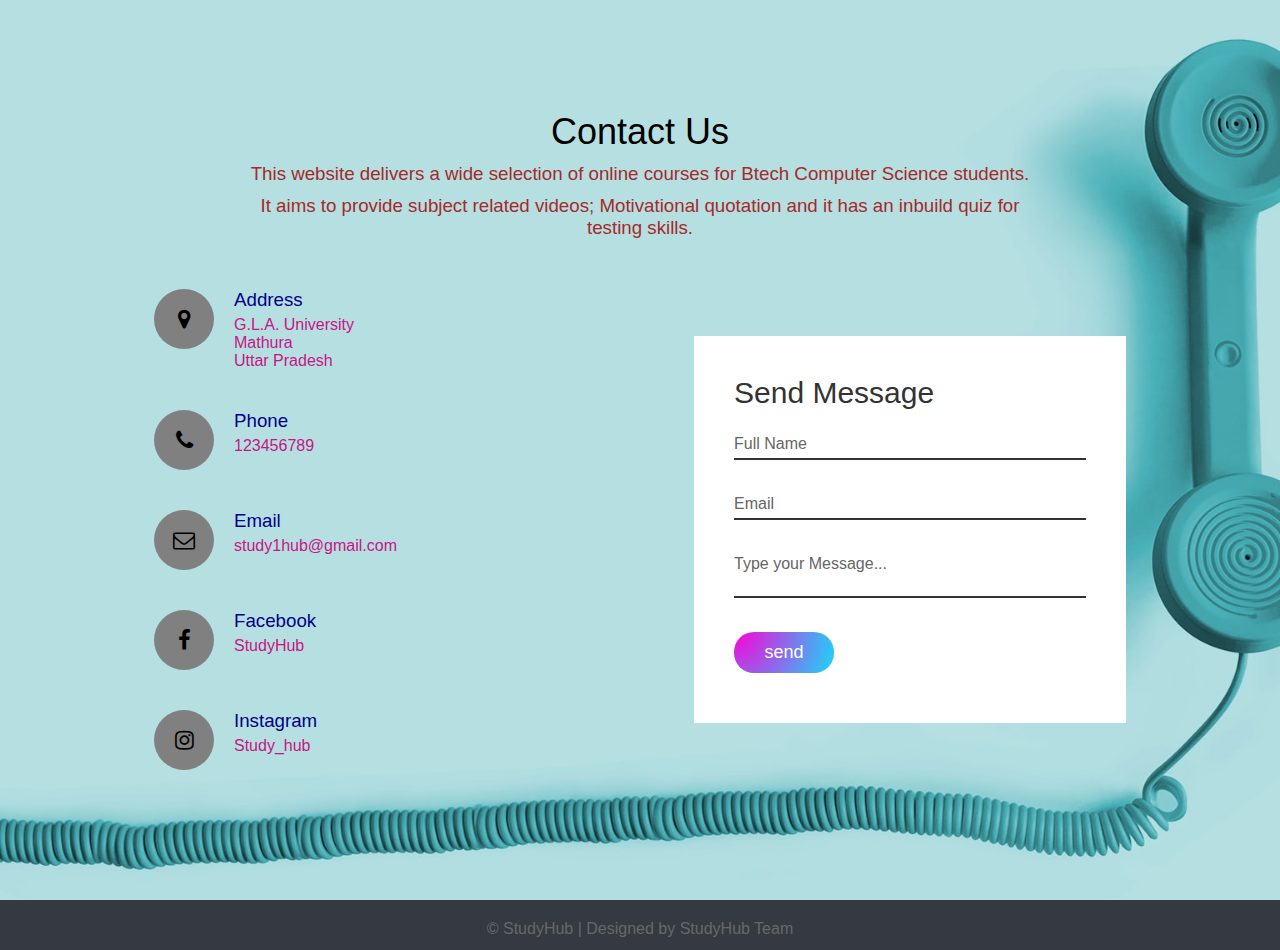
<file: images/contact us.html>
<!DOCTYPE html>
<html lang="en">
<head>
    <meta charset="UTF-8">
    <meta name="viewport" content="width=device-width, initial-scale=1.0">
    <title>Contact us</title>
    <link rel="stylesheet" href="../css/style2.css">
    <link rel="stylesheet" href="https://stackpath.bootstrapcdn.com/font-awesome/4.7.0/css/font-awesome.min.css"
     integrity="sha384-wvfXpqpZZVQGK6TAh5PVlGOfQNHSoD2xbE+QkPxCAFlNEevoEH3Sl0sibVcOQVnN" crossorigin="anonymous">
</head>
<style>
*{
    margin:0;
    padding:0;
    box-sizing: border-box;
    font-family: 'Poppins',sans-serif;
}
.contact{
    position: relative;
    min-height: 100vh;
    padding: 30px 100px;
    display: flex;
    justify-content: center;
    align-items:center;
    flex-direction: column;
    background:url(../images/contact_us_2.jpg);
    background-size: cover;
    background-repeat: no-repeat;
}
.contact .content{
    max-width: 800px;
    text-align:center;
}
.contact .content h2{
    font-size: 36px;
    font-weight: 500;
    color:black;
    
}
.contact .content p{
    font-weight: 300;
    color:green;
    margin-top: 10px;

}
.container{
    width: 100%;
    display:flex;
    justify-content: center;
    align-items: center;
    margin-top: 30px;
}
.container .contactInfo{
    width:50%;
    display:flex;
    flex-direction: column;
}
.container .contactInfo .box{
    position: relative;
    padding: 20px 0;
    display: flex;
}
.container .contactInfo .box .icon{
    min-width: 60px;
    height: 60px;
    background:grey;
    display: flex;
    justify-content: center;
    align-items: center;
    border-radius:50% ;
    font-size: 22px;
}
.container .contactInfo .box .text{
    display: flex;
    margin-left: 20px;
    font-size: 16px;
    color:mediumvioletred;
    flex-direction: column;
    font-weight: 300;
}
.container .contactInfo .box .text h3{
    font-weight: 500;
    color:darkblue;
    margin-bottom: 5px;
}
.container .contactInfo .box .text h3:hover{
    color: lightcoral;
}
.contactForm{
    width: 40%;
    padding: 40px;
    background:#fff;
}
.contactForm h2{
    font-size:30px;
    color: #333;
    font-weight:500;
}
.contactForm .inputBox{
    position: relative;
    width:100%;
    margin-top: 10px;
}
.contactForm .inputBox input,
.contactForm .inputBox textarea{
    width: 100%;
    padding: 5px 0;
    font-size: 16px;
    margin:10px 0;
    border:none;
    border-bottom: 2px solid #333;
    outline: none;
    resize: none;
}
.contactForm .inputBox span{
    position: absolute;
    left: 0;
    padding: 5px 0;
    font-size: 16px;
    margin:10px 0;
    pointer-events: none;
    transition: 0.5s;
    color:#666;
}
.contactForm .inputBox input:focus ~ span,
.contactForm .inputBox input:valid ~ span,
.contactForm .inputBox textarea:focus ~ span,
.contactForm .inputBox textarea:focus ~ span{
    color:lightcoral;
    font-size: 12px;
    transform: translateY(-20px);
}
.contactForm .inputBox input[type="submit"]

{
    width: 100px;
    background-image: radial-gradient(circle at top left,#fd00da,#19d7f8);
    background-origin: border-box;
    color:#fff;
    border: none;
    cursor: pointer;
    font-size: 18px;
    padding:10px;
    border-radius:20px;
    outline: none;
}
@media(max-width:991px){
    .contact{
        padding: 50px;
    }
    .container{
        flex-direction: column;
    }
    .container .contactInfo{
        margin-bottom: 40px;
    }
    .container .contactInfo ,
    .contactForm{
        width:100%;
    }
}
.footer{
    background: #303036;
    color: #d3d3d3;
    height: 50px;
    
    
}




.footer .footer-bottom{
    background: #343a40;
    color: #686868;
    height: 50px;
    width: 100%;
    text-align: center;
    position: relative;
    bottom: 0px;
    left: 0px;
    padding-top: 20px;
   
}

    

</style>
<body>
    <section class="contact">
        <div class="content">
            <h2>Contact Us</h2>
            <h3><p><font color="brown">This website delivers a wide selection of online courses for Btech Computer Science students.</p>
<p>It aims to provide subject related videos; Motivational quotation and it has an inbuild quiz for testing skills.</font></p></h3>

        </div>
        <div class="container">
            <div class="contactInfo">
                <div class="box">
                    <div class="icon"><i class="fa fa-map-marker" aria-hidden="true"></i></div>
                    <div class="text">
                        <h3>Address</h3>
                        <p>G.L.A. University <br>Mathura<br>Uttar Pradesh</p>
                    </div>
                </div>
                <div class="box">
                    <div class="icon"><i class="fa fa-phone" aria-hidden="true"></i></div>
                    <div class="text">
                        <h3>Phone</h3>
                        <p>123456789</p>
                    </div>
                </div>
                <div class="box">
                    <div class="icon"><i class="fa fa-envelope-o" aria-hidden="true"></i></div>
                    <div class="text">
                        <h3>Email</h3>
                        <p>study1hub@gmail.com</p>
                    </div>
                </div>
                <div class="box">
                    <div class="icon"><i class="fa fa-facebook" aria-hidden="true"></i></div>
                    <div class="text">
                        <h3>Facebook</h3>
                        <p>StudyHub</p>
                    </div>
                </div>
                <div class="box">
                    <div class="icon"><i class="fa fa-instagram" aria-hidden="true"></i></div>
                    <div class="text">
                        <h3>Instagram</h3>
                        <p>Study_hub</p>
                    </div>
                </div>

            </div>
            <div class="contactForm">
                <form>
                    <h2>Send Message</h2>
                    <div class="inputBox">
                        <input type="text" name="" required="required">
                        <span>Full Name</span>
                     </div>
                     <div class="inputBox">
                        <input type="text" name="" required="required">
                        <span>Email</span>
                     </div>
                     <div class="inputBox">
                        <textarea required="required"></textarea>
                        <span>Type your Message...</span>
                     </div>
                     <div class="inputBox">
                        <input type="submit" name="" value="send">
                        
                     </div>
                </form>

            </div>
        </div>
    </section>


        
        <div class="footer">

        
           <div class="footer-bottom">
            &copy; StudyHub | Designed by StudyHub Team
            
            </div>
        
             
        </div>
    
</body>
</html>
</file>
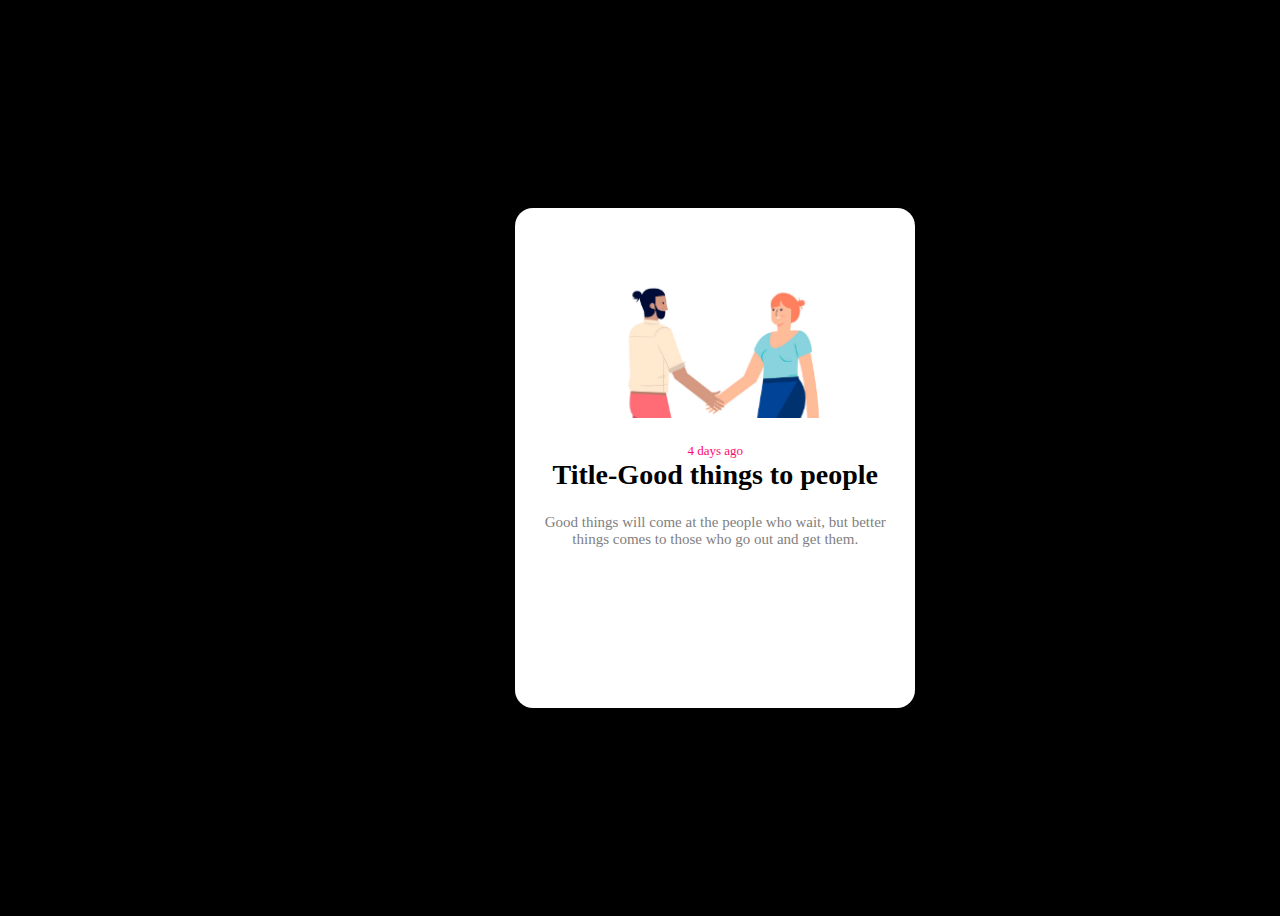
<file: prc/Card.html>
< !DOCTYPE html>
    <html>

    <head>
        <meta charset="utf-8">
        <link rel="stylesheet" type="text/css" href="../css/Card.css">

    </head>

    <body>
        <div class="card">
            <div class="card-image"></div>
            <div class="card-text">
                <span class="date">4 days ago</span>
                <h2>Title-Good things to people</h2>
                <p>Good things will come at the people who wait, but better things comes to those who go out and get them.</p>
            </div>
            <div class="card-stats">

                
            </div>

        </div>
        

    </body>


    </html>
</file>
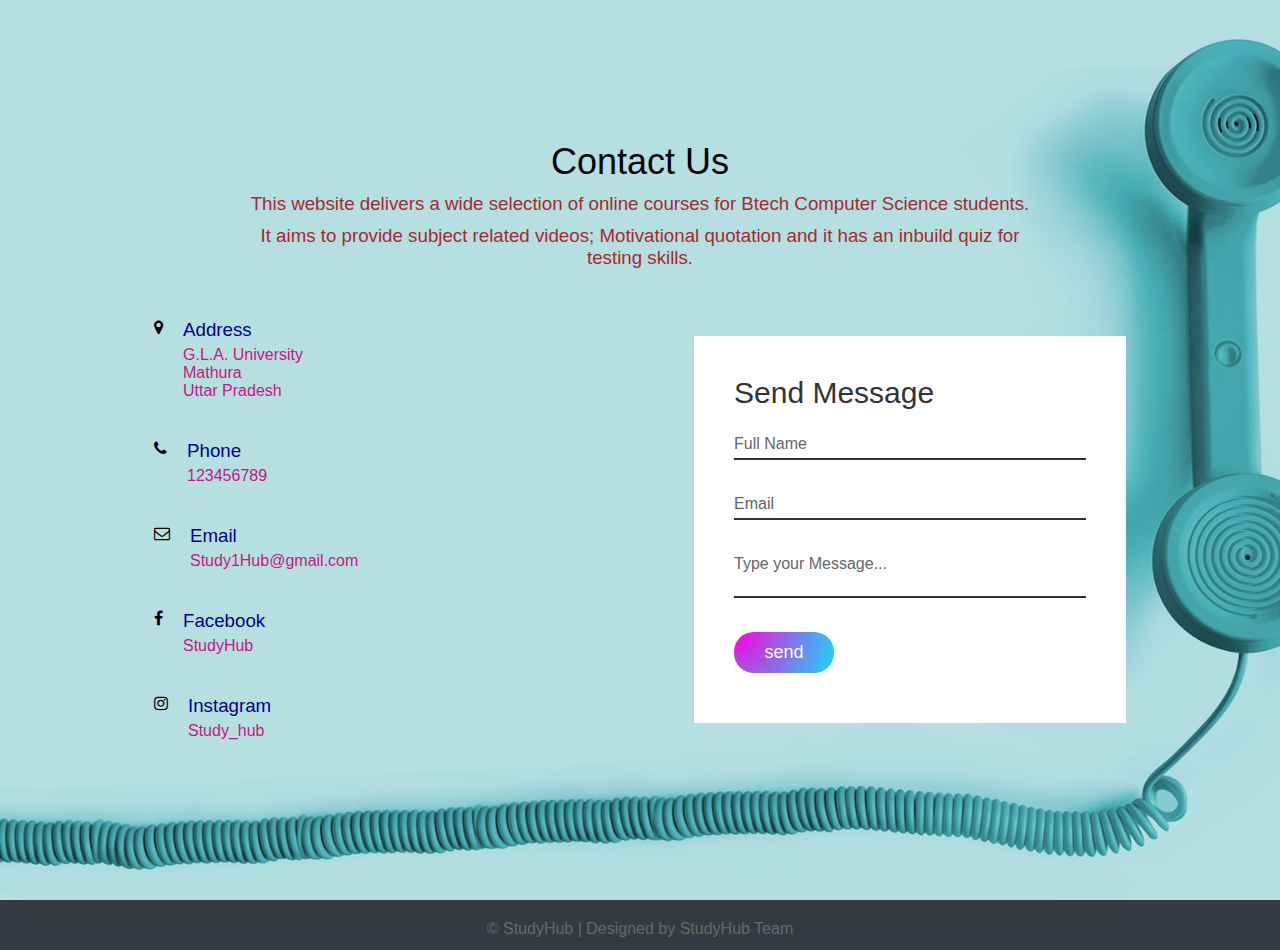
<file: prc/contact us.html>
<!DOCTYPE html>
<html lang="en">
<head>
    <meta charset="UTF-8">
    <meta name="viewport" content="width=device-width, initial-scale=1.0">
    <title>Contact us</title>
    <link rel="stylesheet" href="../css/contact.css">
    <link rel="stylesheet" href="https://stackpath.bootstrapcdn.com/font-awesome/4.7.0/css/font-awesome.min.css"
     integrity="sha384-wvfXpqpZZVQGK6TAh5PVlGOfQNHSoD2xbE+QkPxCAFlNEevoEH3Sl0sibVcOQVnN" crossorigin="anonymous">
</head>
<body>
    <section class="contact">
        <div class="content">
            <h2>Contact Us</h2>
            <h3><p><font color="brown">This website delivers a wide selection of online courses for Btech Computer Science students.</p>
                <p>It aims to provide subject related videos; Motivational quotation and it has an inbuild quiz for testing skills.</font></p></h3>
                

        </div>
        <div class="container">
            <div class="contactInfo">
                <div class="box">
                    <div class="icon1"><i class="fa fa-map-marker" aria-hidden="true"></i></div>
                    <div class="text">
                        <h3>Address</h3>
                        <p>G.L.A. University <br>Mathura<br>Uttar Pradesh</p>
                    </div>
                </div>
                <div class="box">
                    <div class="icon2"><i class="fa fa-phone" aria-hidden="true"></i></div>
                    <div class="text">
                        <h3>Phone</h3>
                        <p>123456789</p>
                    </div>
                </div>
                <div class="box">
                    <div class="icon3"><i class="fa fa-envelope-o" aria-hidden="true"></i></div>
                    <div class="text">
                        <h3>Email</h3>
                        <p>Study1Hub@gmail.com</p>
                    </div>
                </div>
                <div class="box">
                    <div class="icon4"><i class="fa fa-facebook" aria-hidden="true"></i></div>
                    <div class="text">
                        <h3>Facebook</h3>
                        <p>StudyHub</p>
                    </div>
                </div>
                <div class="box">
                    <div class="icon5"><i class="fa fa-instagram" aria-hidden="true"></i></div>
                    <div class="text">
                        <h3>Instagram</h3>
                        <p>Study_hub</p>
                    </div>
                </div>

            </div>
            <div class="contactForm">
                <form>
                    <h2>Send Message</h2>
                    <div class="inputBox">
                        <input type="text" name="" required="required">
                        
                        <span>Full Name</span>
                     </div>
                     <div class="inputBox">
                        <input type="text" name="" required="required">
                        <span>Email</span>
                     </div>
                     <div class="inputBox">
                        <textarea required="required"></textarea>
                        <span>Type your Message...</span>
                     </div>
                     <div class="inputBox">
                        <input type="submit" name="" value="send">
                        
                     </div>
                </form>

            </div>
        </div>
    </section>
    <div class="footer">

        
        <div class="footer-bottom">
         &copy; StudyHub | Designed by StudyHub Team
         
         </div>
     
          
     </div>
    
</body>
</html>
</file>
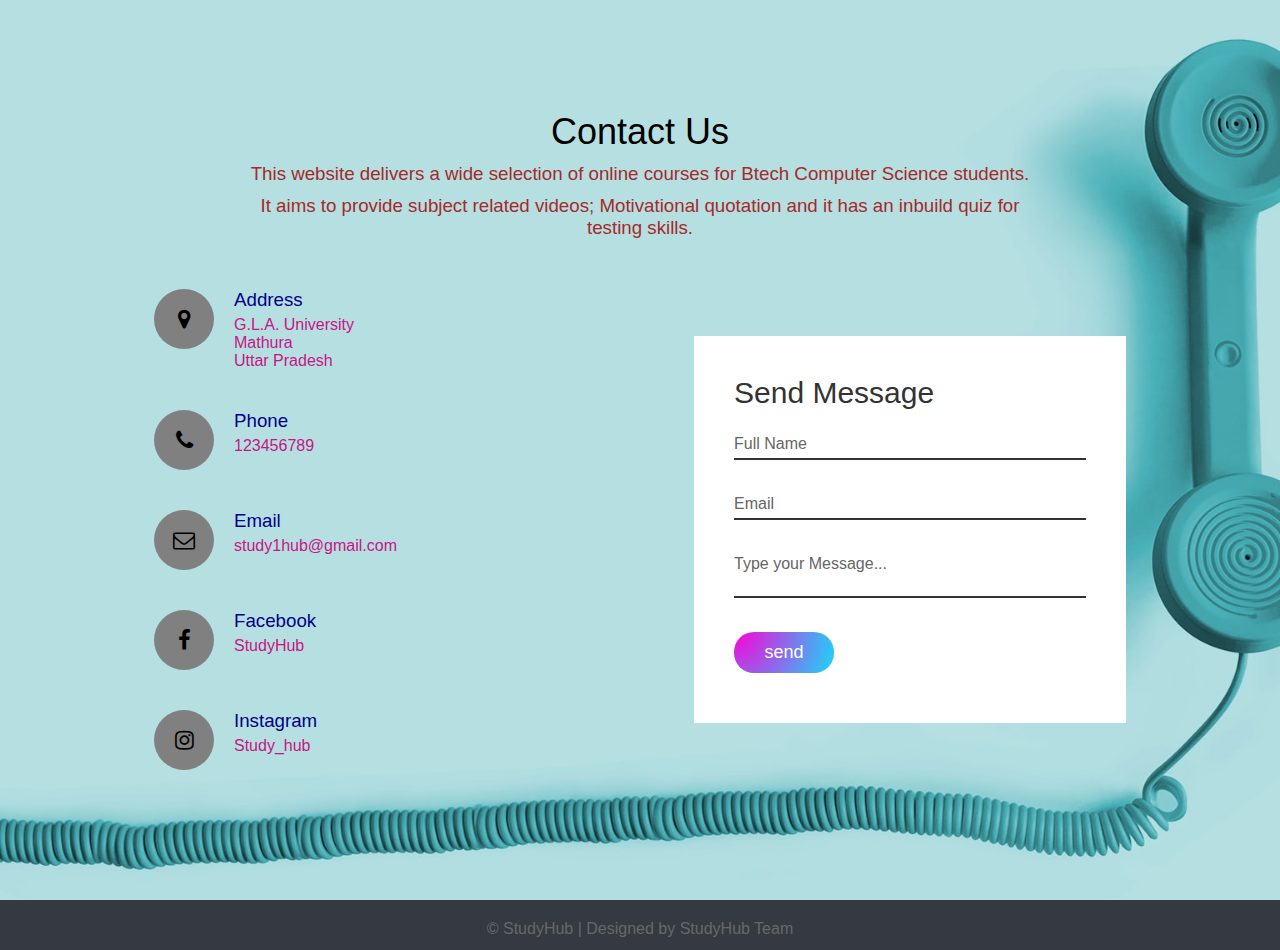
<file: prc/contact us1.html>
<!DOCTYPE html>
<html lang="en">
<head>
    <meta charset="UTF-8">
    <meta name="viewport" content="width=device-width, initial-scale=1.0">
    <title>Contact us</title>
    <link rel="stylesheet" href="../css/contact.css">
    <link rel="stylesheet" href="https://stackpath.bootstrapcdn.com/font-awesome/4.7.0/css/font-awesome.min.css"
     integrity="sha384-wvfXpqpZZVQGK6TAh5PVlGOfQNHSoD2xbE+QkPxCAFlNEevoEH3Sl0sibVcOQVnN" crossorigin="anonymous">
</head>

<body>
    <section class="contact">
        <div class="content">
            <h2>Contact Us</h2>
            <h3><p><font color="brown">This website delivers a wide selection of online courses for Btech Computer Science students.</p>
<p>It aims to provide subject related videos; Motivational quotation and it has an inbuild quiz for testing skills.</font></p></h3>

        </div>
        <div class="container">
            <div class="contactInfo">
                <div class="box">
                    <div class="icon"><i class="fa fa-map-marker" aria-hidden="true"></i></div>
                    <div class="text">
                        <h3>Address</h3>
                        <p>G.L.A. University <br>Mathura<br>Uttar Pradesh</p>
                    </div>
                </div>
                <div class="box">
                    <div class="icon"><i class="fa fa-phone" aria-hidden="true"></i></div>
                    <div class="text">
                        <h3>Phone</h3>
                        <p>123456789</p>
                    </div>
                </div>
                <div class="box">
                    <div class="icon"><i class="fa fa-envelope-o" aria-hidden="true"></i></div>
                    <div class="text">
                        <h3>Email</h3>
                        <p>study1hub@gmail.com</p>
                    </div>
                </div>
                <div class="box">
                    <div class="icon"><i class="fa fa-facebook" aria-hidden="true"></i></div>
                    <div class="text">
                        <h3>Facebook</h3>
                        <p>StudyHub</p>
                    </div>
                </div>
                <div class="box">
                    <div class="icon"><i class="fa fa-instagram" aria-hidden="true"></i></div>
                    <div class="text">
                        <h3>Instagram</h3>
                        <p>Study_hub</p>
                    </div>
                </div>

            </div>
            <div class="contactForm">
                <form>
                    <h2>Send Message</h2>
                    <div class="inputBox">
                        <input type="text" name="" required="required">
                        <span>Full Name</span>
                     </div>
                     <div class="inputBox">
                        <input type="text" name="" required="required">
                        <span>Email</span>
                     </div>
                     <div class="inputBox">
                        <textarea required="required"></textarea>
                        <span>Type your Message...</span>
                     </div>
                     <div class="inputBox">
                        <input type="submit" name="" value="send">
                        
                     </div>
                </form>

            </div>
        </div>
    </section>


        
        <div class="footer">

        
           <div class="footer-bottom">
            &copy; StudyHub | Designed by StudyHub Team
            
            </div>
        
             
        </div>
    
</body>
</html>
</file>
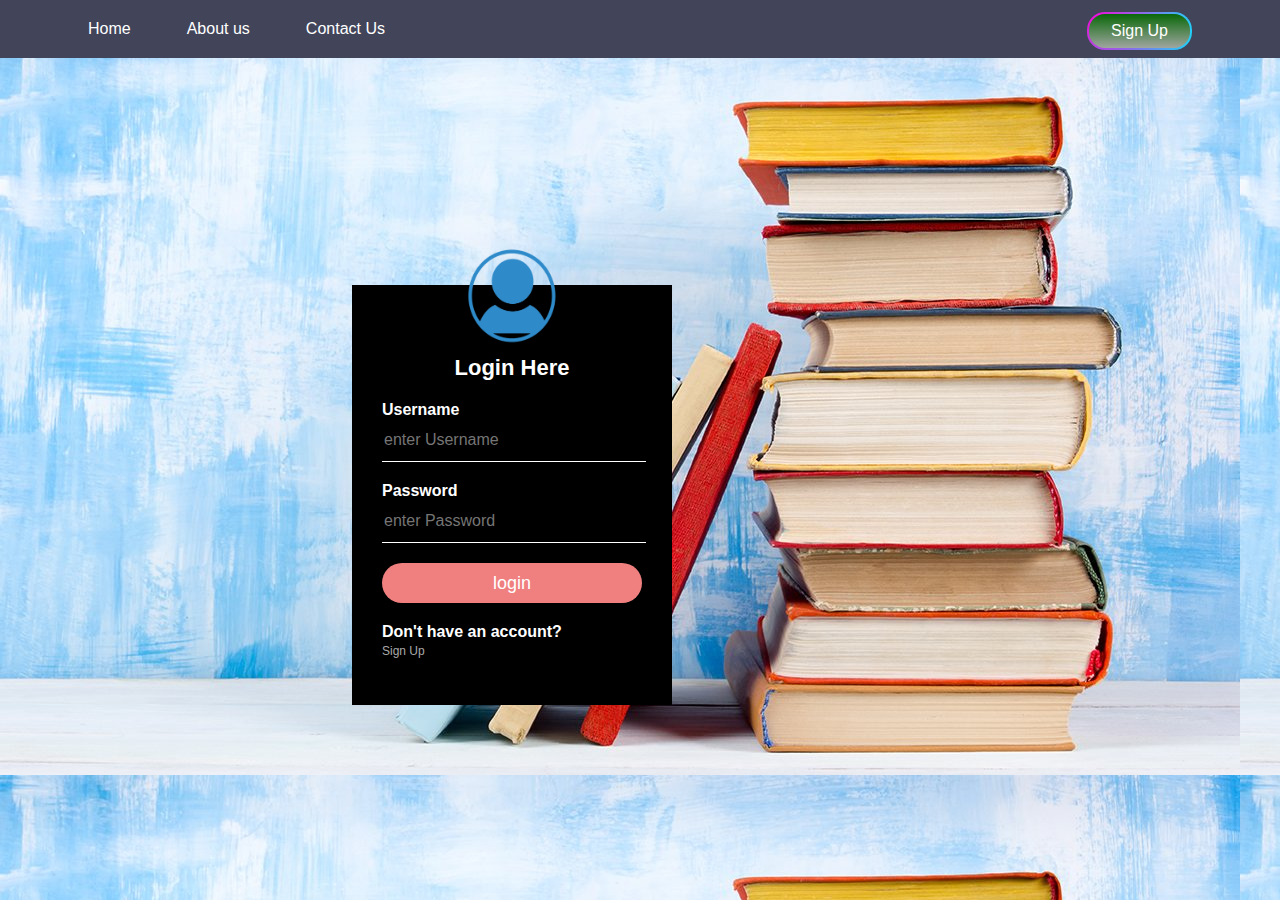
<file: prc/login.html>
<!DOCTYPE html>
<html lang="en">
<head>
    <meta charset="UTF-8">
    <meta name="viewport" content="width=device-width, initial-scale=1.0">
    <title>LoginStudyHub</title>
    <link rel="stylesheet" href="../css/login.css">

</head>


<body> 

    <div class="container">
    <div class="menu">
        <ul>
           <li > <a href="Project.html" > Home </a></li>
            <li><a href="#">About us</a></li>
            <li><a href="contact us.html">Contact Us</a></li>
            <li><a href="../prc/signup.html" class="signup-btn"><span>Sign Up</span></a></li>
        </ul>
    </div>
    <div class="loginbox">
        <img src="../images/signin.png" class="avatar">
        <h1>Login Here</h1>

        <form>
            <p>Username</p>
            <input type="text" name="" placeholder="enter Username">
            <p>Password</p>
            <input type="password" name="" placeholder="enter Password">
            <input type="submit" name="" value="login"><br>          
            <p>Don't have an account? </p> <a href="../prc/signup.html"> Sign Up</a>
        </form>
      </div>
</div>  
    
</body>
</html>
</file>
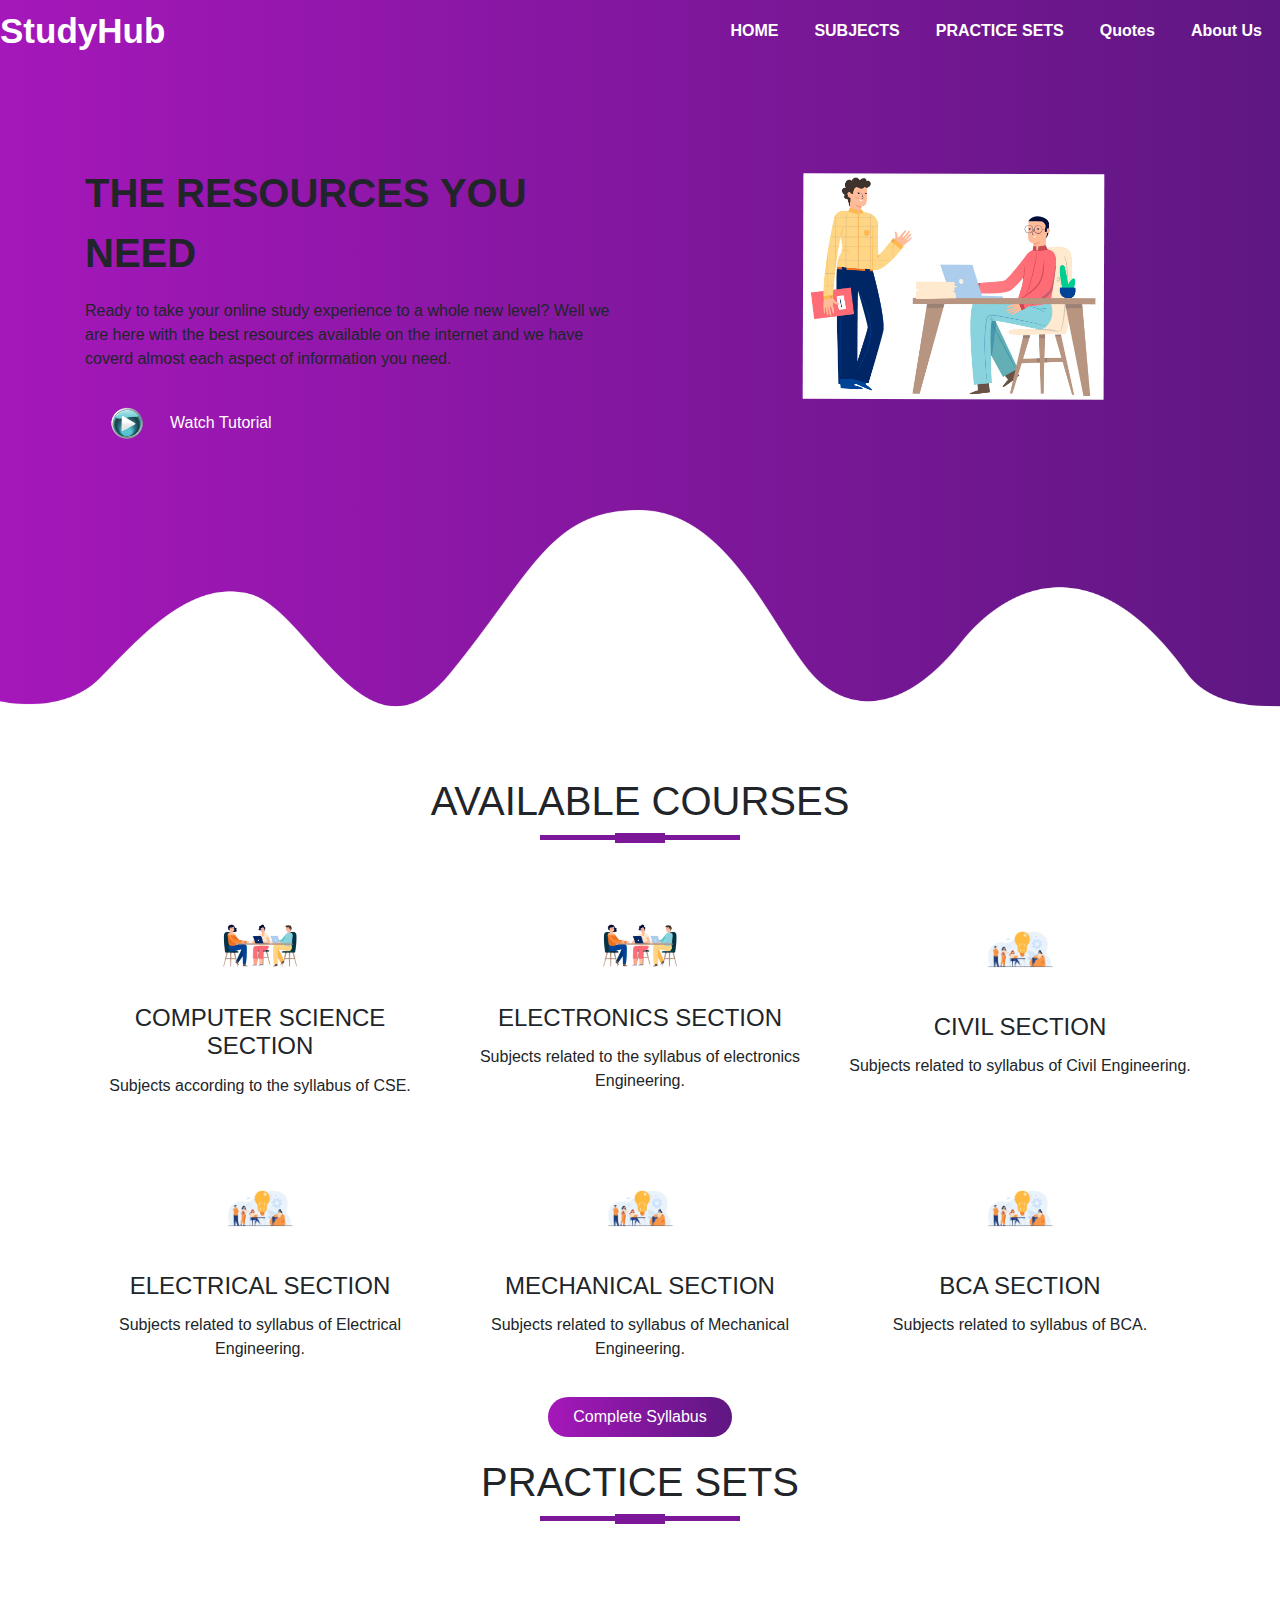
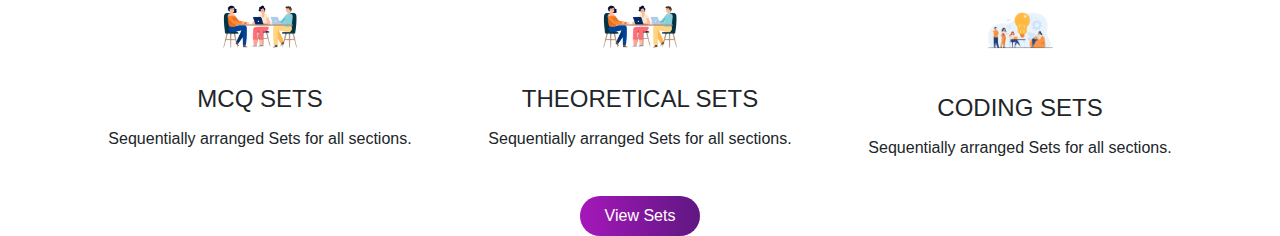
<file: prc/Project.html>
<!  DOCTYPE html>
<html>
    <head>
<title>WebX</title>
    <link rel="stylesheet" href="../css/Project.css">
        
    <link rel="stylesheet" href="https://stackpath.bootstrapcdn.com/bootstrap/4.5.2/css/bootstrap.min.css">
    
    <script src="https://code.jquery.com/jquery-3.5.1.slim.min.js"></script>
        
    <script src="https://stackpath.bootstrapcdn.com/bootstrap/4.5.2/js/bootstrap.min.js"></script>
        
    <link rel="stylesheet" href="https://stackpath.bootstrapcdn.com/font-awesome/4.7.0/css/font-awesome.min.css">    



    </head>
    
    <body>
    
    <section id="navbar">
        
        <nav class="navbar navbar-expand-lg navbar-light">
            <a class="navbar-brand" href="../index.html"><strong class="text">StudyHub</strong></a>
  <button class="navbar-toggler" type="button" data-toggle="collapse" data-target="#navbarNav" aria-controls="navbarNav" aria-expanded="false" aria-label="Toggle navigation">
    <i class="fa fa-bars"></i>
  </button>
  <div class="collapse navbar-collapse" id="navbarNav">
    <ul class="navbar-nav ml-auto">
      <li class="nav-item">
        <a class="nav-link" href="#">HOME<span class="sr-only">(current)</span></a>
      </li>
      <li class="nav-item">
        <a class="nav-link" href="#services">SUBJECTS</a>
      </li>
      <li class="nav-item">
        <a class="nav-link" href="#practice">PRACTICE SETS</a>
      </li>
      <li class="nav-item">
        <a class="nav-link " href="Card.html">Quotes</a>
      </li>
      <li class="nav-item">
        <a class="nav-link " href="#">About Us</a>
      </li>    
    </ul>
  </div>
</nav>
        
        
        </section>
    
                                     <!-----------------------Banner------------------------>
        <section id="banner">
        <div class="container">
        <div class="row">
        <div class="col-md-6">
        <p class="promo-title">THE RESOURCES YOU NEED</p>
        <p>Ready to take your online study experience to a whole new level? Well we are here with the best resources available on the internet and we have coverd almost each aspect of information you need.</p>  
        <a href="#"><img src="../images/play-btn.png" class="play-btn">Watch Tutorial</a>    
        </div>    
        <div class="col-md-6 text-center">
            
            <img src="../images/Home2.png" class="image-fluid">
           
        </div>    
        
        </div>    
        
        </div>
        <img src="../images/wave.png" class="bottom-img">    
     
        </section>
        
 <!------------------------------------------------------SUBJECTS--------------------------------------------------------------->
 <section id="services">
        <div class="container text-center">
        <h1 class="title">AVAILABLE COURSES</h1>    
        <div class="row text-center">
            
        <div class="col-md-4 services">
            
        <a href="#"><img src="../images/3.png" class="service-img"> </a>  
        <h4>Computer Science Section</h4>
        <p> Subjects according to the syllabus of CSE. </p>    
        </div>
            
         <div class="col-md-4 services">
            
             <a href="#"><img src="../images/3.png" class="service-img">  </a>  
        <h4>Electronics Section</h4>
        <p> Subjects related to the syllabus of electronics Engineering.  </p>    
        </div>    
        
             
         <div class="col-md-4 services">
            
             <a href="#"><img src="../images/4.png" class="service-img"></a>    
        <h4> Civil Section </h4>
        <p>Subjects related to syllabus of Civil Engineering. </p>    
        </div>
            
        <div class="col-md-4 services">
            
            <a href="#"><img src="../images/4.png" class="service-img">  </a>  
        <h4> Electrical Section </h4>
        <p>Subjects related to syllabus of Electrical Engineering. </p>    
        </div>   
            
        <div class="col-md-4 services">
            
            <a href="#"><img src="../images/4.png" class="service-img"> </a>   
        <h4> Mechanical Section </h4>
        <p>Subjects related to syllabus of Mechanical Engineering. </p>    
        </div>  
            
        <div class="col-md-4 services">
            
            <a href="#"><img src="../images/4.png" class="service-img"> </a>   
        <h4> BCA Section </h4>
        <p>Subjects related to syllabus of BCA. </p>    
        </div>     
            
        </div>    
        <button type="button" class="btn btn-primary">Complete Syllabus</button>    
            
        </div>    
        
        </section>
        <p> </p>
        <p> </p>
        <p> </p>
<!--------------------------------------------------------PRACTICE SETS------------------------------------------------------->        
         <section id="practice">
        <div class="container text-center">
        <h1 class="title">PRACTICE SETS</h1>    
        <div class="row text-center">
            
        <div class="col-md-4 services">
            
        <img src="../images/3.png" class="service-img">    
        <h4>MCQ Sets</h4>
        <p> Sequentially arranged Sets for all sections.  </p>    
        </div>
            
         <div class="col-md-4 services">
            
        <img src="../images/3.png" class="service-img">    
        <h4>THEORETICAL Sets</h4>
        <p> Sequentially arranged Sets for all sections. </p>    
        </div>    
        
             
         <div class="col-md-4 services">
            
        <img src="../images/4.png" class="service-img">    
        <h4> CODING Sets </h4>
        <p>Sequentially arranged Sets for all sections. </p>    
        </div>
            
        </div>    
        <button type="button" class="btn btn-primary">View Sets</button>    
            
        </div>    
        
        </section>

        
        <!-------------------------------------------SmoothScroll-------------------------------------------------->
        
        <script src="../js/smoothScroll.js"></script>
        <script>
        
        var scroll= new SmoothScroll('a[href*="#"]');
        
        </script>
        
        
        
        
        
        
        
        
        
        
        
        
        
        
        
        
        
        
        


    </body>
    
</html>
</file>
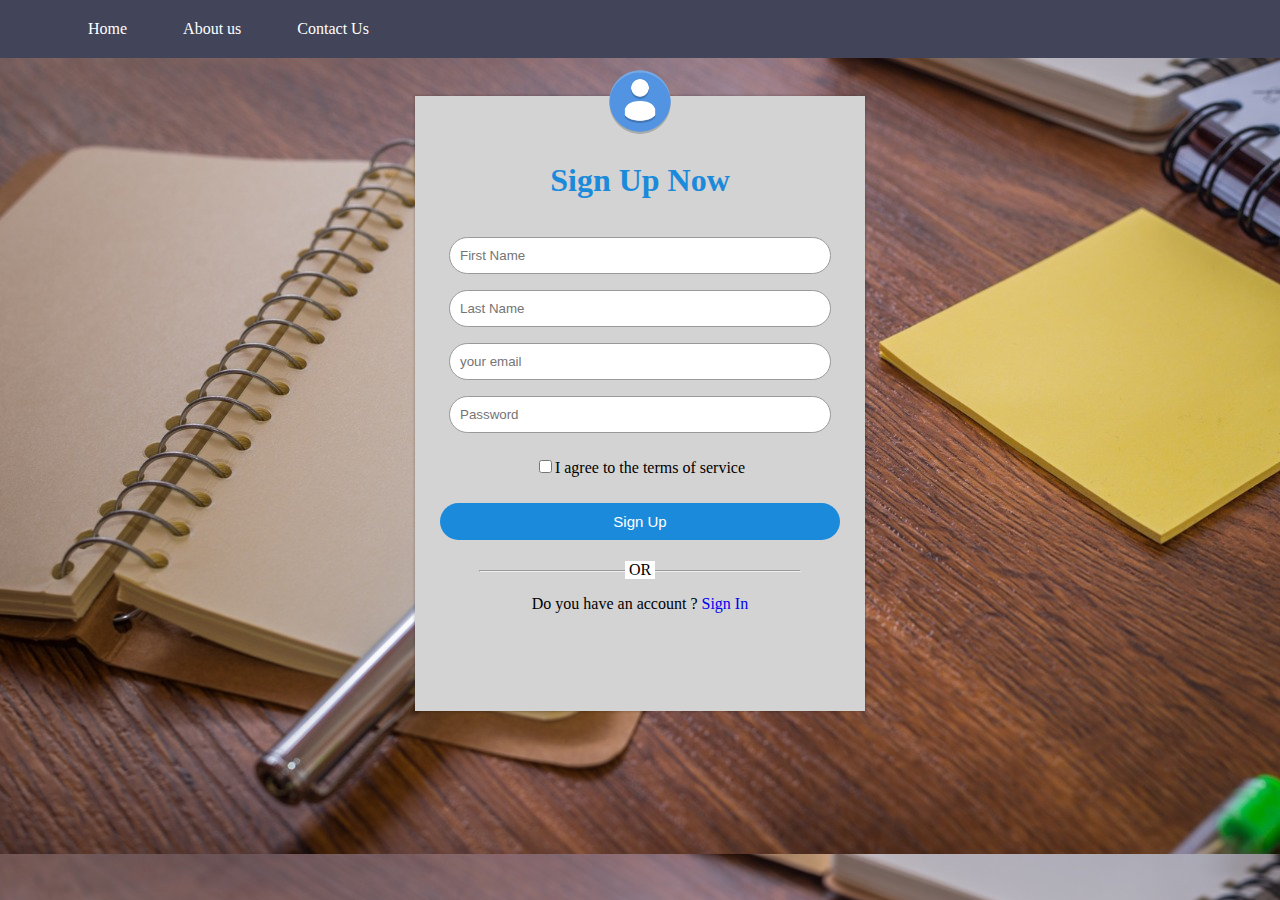
<file: prc/signup.html>
<!DOCTYPE html>
<html lang="en">
<head>
    <meta charset="UTF-8">
    <meta name="viewport" content="width=device-width, initial-scale=1.0">
    <title>Sign Up form</title>
        <link rel="stylesheet" href="../css/style1.css">

    </head>
<body>
    <div class="container">
        <div class="menu">
            <ul>
               <li class="active"><a href="Project.html">Home</a></li>
               <li><a href="#">About us</a></li>
               <li><a href="contact us.html">Contact Us</a></li>
            </ul>
        </div>
    </div>
    <div class="sign-up-form">
        <img src="../images/user icon.png">
        <h1> Sign Up Now</h1>
        <form>
            
            <input type="text" name="" class="input-box" placeholder="First Name">
            <input type="text" name="" class="input-box" placeholder="Last Name">
            <input type="email" class="input-box" placeholder="your email">
            <input type="password"  class="input-box" placeholder="Password">
            <p><span><input type="checkbox"></span>I agree to the terms of service</p>
            <button type="button" class="signUp-btn">Sign Up</button>
            <hr>
            <p class="or">OR</p>
            <p>Do you have an account ? <a href="../prc/login.html">Sign In</a></p>

        </form>
    
</div>
    
</body>
</html>
</file>
<file: css/style2.css>
*{
    margin:0;
    padding:0;
    box-sizing: border-box;
    font-family: 'Poppins',sans-serif;
}
.contact{
    position: relative;
    min-height: 100vh;
    padding: 30px 100px;
    display: flex;
    justify-content: center;
    align-items:center;
    flex-direction: column;
    background:url(../images/contact_us_2.jpg);
    background-size: cover;
    background-repeat: no-repeat;
}
.contact .content{
    max-width: 800px;
    text-align:center;
}
.contact .content h2{
    font-size: 36px;
    font-weight: 500;
    color:black;
    
}
.contact .content p{
    font-weight: 300;
    color:green;
    margin-top: 10px;

}
.container{
    width: 100%;
    display:flex;
    justify-content: center;
    align-items: center;
    margin-top: 30px;
}
.container .contactInfo{
    width:50%;
    display:flex;
    flex-direction: column;
}
.container .contactInfo .box{
    position: relative;
  padding: 20px 0;
    display: flex;
}
.container .contactInfo .box .icon1{
    min-width: 60px;
    height: 60px;
    background:#00b489;
    display: flex;
    justify-content: center;
    align-items: center;
    border-radius:50% ;
    font-size: 22px;
}
.container .contactInfo .box .icon2{
    min-width: 60px;
    height: 60px;
    background:#00c300;
    display: flex;
    justify-content: center;
    align-items: center;
    border-radius:50% ;
    font-size: 22px;
}
.container .contactInfo .box .icon3{
    min-width: 60px;
    height: 60px;
    background:#0084ff;
    display: flex;
    justify-content: center;
    align-items: center;
    border-radius:50% ;
    font-size: 22px;
}
.container .contactInfo .box .icon4{
    min-width: 60px;
    height: 60px;
    background:#3b5999;
    display: flex;
    justify-content: center;
    align-items: center;
    border-radius:50% ;
    font-size: 22px;
}
.container .contactInfo .box .icon5{
    min-width: 60px;
    height: 60px;
    background:#e4405f;
    display: flex;
    justify-content: center;
    align-items: center;
    border-radius:50% ;
    font-size: 22px;
}
.container .contactInfo .box .text{
    display: flex;
    margin-left: 20px;
    font-size: 16px;
    color:mediumvioletred;
    flex-direction: column;
    font-weight: 300;
}
.container .contactInfo .box .text h3{
    font-weight: 500;
    color:darkblue;
    margin-bottom: 5px;
}
.container .contactInfo .box .text h3:hover{
    color: lightcoral;
}
.contactForm{
    width: 40%;
    padding: 40px;
    background:#fff;
}
.contactForm h2{
    font-size:30px;
    color: #333;
    font-weight:500;
}
.contactForm .inputBox{
    position: relative;
    width:100%;
    margin-top: 10px;
}
.contactForm .inputBox input,
.contactForm .inputBox textarea{
    width: 100%;
    padding: 5px 0;
    font-size: 16px;
    margin:10px 0;
    border:none;
    border-bottom: 2px solid #333;
    outline: none;
    resize: none;
}
.contactForm .inputBox span{
    position: absolute;
    left: 0;
    padding: 5px 0;
    font-size: 16px;
    margin:10px 0;
    pointer-events: none;
    transition: 0.5s;
    color:#666;
}
.contactForm .inputBox input:focus ~ span,
.contactForm .inputBox input:valid ~ span,
.contactForm .inputBox textarea:focus ~ span,
.contactForm .inputBox textarea:focus~ span{
    color:darkgreen;
    font-size: 12px;
    transform: translateY(-20px);
}
.contactForm .inputBox input[type="submit"]

{
    width: 100px;
    background-image: radial-gradient(circle at top left,#fd00da,#19d7f8);
    background-origin: border-box;
    color:#fff;
    border: none;
    cursor: pointer;
    font-size: 18px;
    padding:10px;
    border-radius:20px;
    outline: none;
}
@media(max-width:991px){
    .contact{
        padding: 50px;
    }
    .container{
        flex-direction: column;
    }
    .container .contactInfo{
        margin-bottom: 40px;
    }
    .container .contactInfo ,
    .contactForm{
        width:100%;
    }
}
</file>
<file: css/Card.css>
body{
     width: 100vw;
     height: 100vh;
     display: flex;
     align-items: center;
     justify-content: center;
     background-color: black;
     overflow: hidden;

}

.card{
    display: grid;
    grid-template-columns: 400px;
    grid-template-rows: 210px 210px 80px;
    grid-template-areas: "image" "text" "stats";
    
    font-family: roboto;
    border-radius: 18px;
    background: white;
    box-shadow: 5px 5px 15px rgba(0,0,0,0.9);
    text-align: center;
    
    transition: 0.3s ease;
    cursor: wait;
    
}


.card-image{
    grid-area: image;
    background: url("../images/2.png");
    border-top-left-radius: 15px;
    border-bottom-left-radius: 15px;
    background-size: cover;
    
}

.card-text{
    grid-area: text;
    margin: 25px;
}

.card-text .date{
    color: rgb(255,7,110);
    font-size: 13px;
}

.card-text p{
    color:gray;
    font-size: 15px;
    font-weight: 300;
    
}

.card-text h2{
    margin-top: 0px;
    font-size: 28px;
}
.card:hover{
    transform: scale(1.2);
    box-shadow: 5px 5px 15px rgba(0,0,0,0.6);
}











.card-stats{
    grid-area: stats;
}
</file>
<file: css/contact.css>
*{
    margin:0;
    padding:0;
    box-sizing: border-box;
    font-family: 'Poppins',sans-serif;
}
.contact{
    position: relative;
    min-height: 100vh;
    padding: 30px 100px;
    display: flex;
    justify-content: center;
    align-items:center;
    flex-direction: column;
    background:url(../images/contact_us_2.jpg);
    background-size: cover;
    background-repeat: no-repeat;
}
.contact .content{
    max-width: 800px;
    text-align:center;
}
.contact .content h2{
    font-size: 36px;
    font-weight: 500;
    color:black;
    
}
.contact .content p{
    font-weight: 300;
    color:green;
    margin-top: 10px;

}
.container{
    width: 100%;
    display:flex;
    justify-content: center;
    align-items: center;
    margin-top: 30px;
}
.container .contactInfo{
    width:50%;
    display:flex;
    flex-direction: column;
}
.container .contactInfo .box{
    position: relative;
    padding: 20px 0;
    display: flex;
}
.container .contactInfo .box .icon{
    min-width: 60px;
    height: 60px;
    background:grey;
    display: flex;
    justify-content: center;
    align-items: center;
    border-radius:50% ;
    font-size: 22px;
}
.container .contactInfo .box .text{
    display: flex;
    margin-left: 20px;
    font-size: 16px;
    color:mediumvioletred;
    flex-direction: column;
    font-weight: 300;
}
.container .contactInfo .box .text h3{
    font-weight: 500;
    color:darkblue;
    margin-bottom: 5px;
}
.container .contactInfo .box .text h3:hover{
    color: lightcoral;
}
.contactForm{
    width: 40%;
    padding: 40px;
    background:#fff;
}
.contactForm h2{
    font-size:30px;
    color: #333;
    font-weight:500;
}
.contactForm .inputBox{
    position: relative;
    width:100%;
    margin-top: 10px;
}
.contactForm .inputBox input,
.contactForm .inputBox textarea{
    width: 100%;
    padding: 5px 0;
    font-size: 16px;
    margin:10px 0;
    border:none;
    border-bottom: 2px solid #333;
    outline: none;
    resize: none;
}
.contactForm .inputBox span{
    position: absolute;
    left: 0;
    padding: 5px 0;
    font-size: 16px;
    margin:10px 0;
    pointer-events: none;
    transition: 0.5s;
    color:#666;
}
.contactForm .inputBox input:focus ~ span,
.contactForm .inputBox input:valid ~ span,
.contactForm .inputBox textarea:focus ~ span,
.contactForm .inputBox textarea:focus ~ span{
    color:lightcoral;
    font-size: 12px;
    transform: translateY(-20px);
}
.contactForm .inputBox input[type="submit"]

{
    width: 100px;
    background-image: radial-gradient(circle at top left,#fd00da,#19d7f8);
    background-origin: border-box;
    color:#fff;
    border: none;
    cursor: pointer;
    font-size: 18px;
    padding:10px;
    border-radius:20px;
    outline: none;
}
@media(max-width:991px){
    .contact{
        padding: 50px;
    }
    .container{
        flex-direction: column;
    }
    .container .contactInfo{
        margin-bottom: 40px;
    }
    .container .contactInfo ,
    .contactForm{
        width:100%;
    }
}
.footer{
    background: #303036;
    color: #d3d3d3;
    height: 50px;
    
    
}




.footer .footer-bottom{
    background: #343a40;
    color: #686868;
    height: 50px;
    width: 100%;
    text-align: center;
    position: relative;
    bottom: 0px;
    left: 0px;
    padding-top: 20px;
   
}
</file>
<file: css/login.css>
body{
    margin:0;
    padding:0;
    font-family:  sans-serif;
    background:#42455a;
    background-image: url("../images/book.jpg");
}
.container{
    width: 100%;
    height:100%;
    background:#42455a;
}
.menu ul{
    display:inline-flex;
    margin:20px;
    color:white;
    text-decoration: none;
}

.menu li{
    list-style: none;
    margin: 0 28px;
    cursor: pointer;
    
}

.menu ul li a{
     color:white;
     text-decoration: none;
}

.menu ul li a:hover{
    color:lightcoral;
}

.signup-btn{
    top:12px;
    right:88px;
    position:absolute;
    text-decoration: none;
    color:#fff;
    border:2px solid transparent;
    border-radius:18px;
    background-image: linear-gradient(#006400,#A9A9A9),
    radial-gradient(circle at top left,#fd00da,#19d7f8);
    background-origin: border-box;
    background-clip: content-box,border-box;


}
.signup-btn span{
    display: block;
    padding:8px 22px;

}
.loginbox{
    width:320px;
    height:420px;
    background: #000000;;
    color:#fff;
    top:55%;
    left:40%;
    position:absolute;
    transform:translate(-50%,-50%);
    box-sizing:border-box;
    padding:70px 30px;
}
.avatar{
    width:100px;
    height:100px;
    border-radius:50%;
    position: absolute;
    top:-40px;
    left:110px;
    left:calc(50% -50px);
}

h1{
    margin:0;
    padding:0 0 20px;
    text-align: center;
    font-size: 22px;
}
.loginbox p{
    margin:0;
    padding: 0;
    font-weight:bold;
}
.loginbox input{
    width:100%;
    margin-bottom:20px;
}
.loginbox input[type="text"], input[type="password"]{
    border: none;
    border-bottom: 1px solid #fff;
    background: transparent;
    outline: none;
    height:40px;
    color:#fff;
    font-size:16px;

}
.loginbox input[type="submit"]
{
    border:none;
    outline: none;
    height:40px;
    background: lightcoral;
    color:#fff;
    font-size: 18px;
    border-radius:20px;

}
.loginbox input[type="submit"]:hover{
    cursor:pointer;
    background:lightblue;
    color:#000;
}
.loginbox a{
    text-decoration: none;
    font-size:12px;
    line-height:20px;
    color:darkgray;
}
.loginbox a:hover{
    
    color:lightgreen;
}
</file>
<file: css/Project.css>
*{
    margin: 0px;
    padding: 0px;
    
}

body{
    
    
    font-family: sans-serif;
}

.nav-bar{
    position: sticky;
    top: 0;
    z-index: 10;
    
    
}

.navbar{
    background-image: linear-gradient(to right, #a517ba, #5f1782);
    padding: 0 !important;
    
    
}

.navbar-brand img{
    height: 40px;
    padding: 20px;
    z-index: 1;
    
}

.text{
    
    color: white;
    font-family: fantasy monospace;
    font-size: 35px;
}


.navbar-nav li{
    padding: 0 10px;
    
}

.navbar-nav li a{
    
    color: #fff !important;
    font-weight: 600;
    float: right;
    text-align: left;
}

.fa-bars{
    color: #fff;
    font-size: 30px !important;
    
    
}
.navbar-toggler{
    
    outline: none !important;

    
}



                                     /*   ---------------Banner----------------    */



#banner{
    
    background-image: linear-gradient(to right, #a517ba, #5f1782);
    
}

.promo-title{
    
    font-size: 40px;
    font-weight: 600;
    margin-top: 100px;
    
    
}

.play-btn{
    width: 45px;
    margin: 20px;
    
}
#banner a{
    color: white;
    text-decoration: none;
}

.bottom-img{
    width: 100%;
    
}


                    /*-------------------------------Services & PRACTICE SETS----------------------------------*/




.service-img{
    width: 100px;
    margin-top: 20px;
    
}

.services{
    padding: 20px;
   
}
.services h4{
    padding: 5px;
    margin-top: 25px;
    text-transform: uppercase;
}

.title::before{
    content: '';
    background: #7b1798;
    height: 5px;
    width: 200px;
    margin-left: auto;
    margin-right: auto;
    display: block;
    transform: translateY(63px);
    
}

.title::after{
    content: '';
    background: #7b1798;
    height: 10px;
    width: 50px;
    margin-left: auto;
    margin-right: auto;
    margin-bottom: 40px;
    display: block;
    transform: translateY(8px);
    
}

#services .btn-primary{
    box-shadow: none;
    padding: 8px 25px;
    border: none;
    border-radius: 20px;
    background-image: linear-gradient(to right, #a517ba, #5f1782);
}








/*------------------------------------------------------PRACTICE_SETS------------------------------------------------------------*/







.practice-img{
    width: 100px;
    margin-top: 20px;
    
}

.practice{
    padding: 20px;
}
.practice h4{
    padding: 5px;
    margin-top: 25px;
    text-transform: uppercase;
}

.title::before{
    content: '';
    background: #7b1798;
    height: 5px;
    width: 200px;
    margin-left: auto;
    margin-right: auto;
    display: block;
    transform: translateY(63px);
    
}

.title::after{
    content: '';
    background: #7b1798;
    height: 10px;
    width: 50px;
    margin-left: auto;
    margin-right: auto;
    margin-bottom: 40px;
    display: block;
    transform: translateY(8px);
    
}

#practice .btn-primary{
    box-shadow: none;
    padding: 8px 25px;
    border: none;
    border-radius: 20px;
    background-image: linear-gradient(to right, #a517ba, #5f1782);
}
</file>
<file: css/style1.css>
body{
    margin:0;
    padding:0;
    background:#42455a;
    background-image:url(../images/backsignup.jpg);

    background-size: cover;
    
}
.container{
    width: 100%;
    background:#42455a;
    
}
.menu ul{

    display:inline-flex;
    margin:20px;
    color:white;
    text-decoration: none;
}

.menu li{
    list-style: none;
    margin: 0 28px;
    cursor: pointer;
    
}

.menu ul li a{
     color:white;
     text-decoration: none;
}

.menu ul li a:hover{
    color:lightcoral;
}
   

.sign-up-form{
    
    width:400px;
    height:570px;
    
    box-shadow:0 0 3px 0 rgba(0,0,0,0.3);
    background:lightgrey;
    padding:25px;
    padding-top: 20px;
    
    
    margin:3% auto 0;
    text-align: center;
}
.sign-up-form h1{
    color: #1c8adb;
    margin-bottom:30px;

}
.input-box{
    border-radius:20px;
    padding:10px;
    margin:8px 0;
    width:90%;
    border: 1px solid #999;
    outline:none;
}
button{
    color:#fff;
    width:100%;
    padding:10px;
    border-radius:20px;
    font-size:15px;
    margin:10px 0;
    border:none;
    outline: none;
    cursor:pointer;
}
.signUp-btn{
    background-color: #1c8adb;
}
.signUp-btn:hover{
    background-color:#79d8f0;
}
.facebook-btn{
    background-color: #21afde;
}
.facebook-btn:hover{
    background-color: lightgreen;
}
a{
    text-decoration: none;
}
hr{
    margin-top:20px;
    width:80%;
}
.or{
    background:#fff;
    width:30px;
    margin: -19px auto 10px;

}
img{
    width:70px;
    margin-top:-50px;
}
</file>
